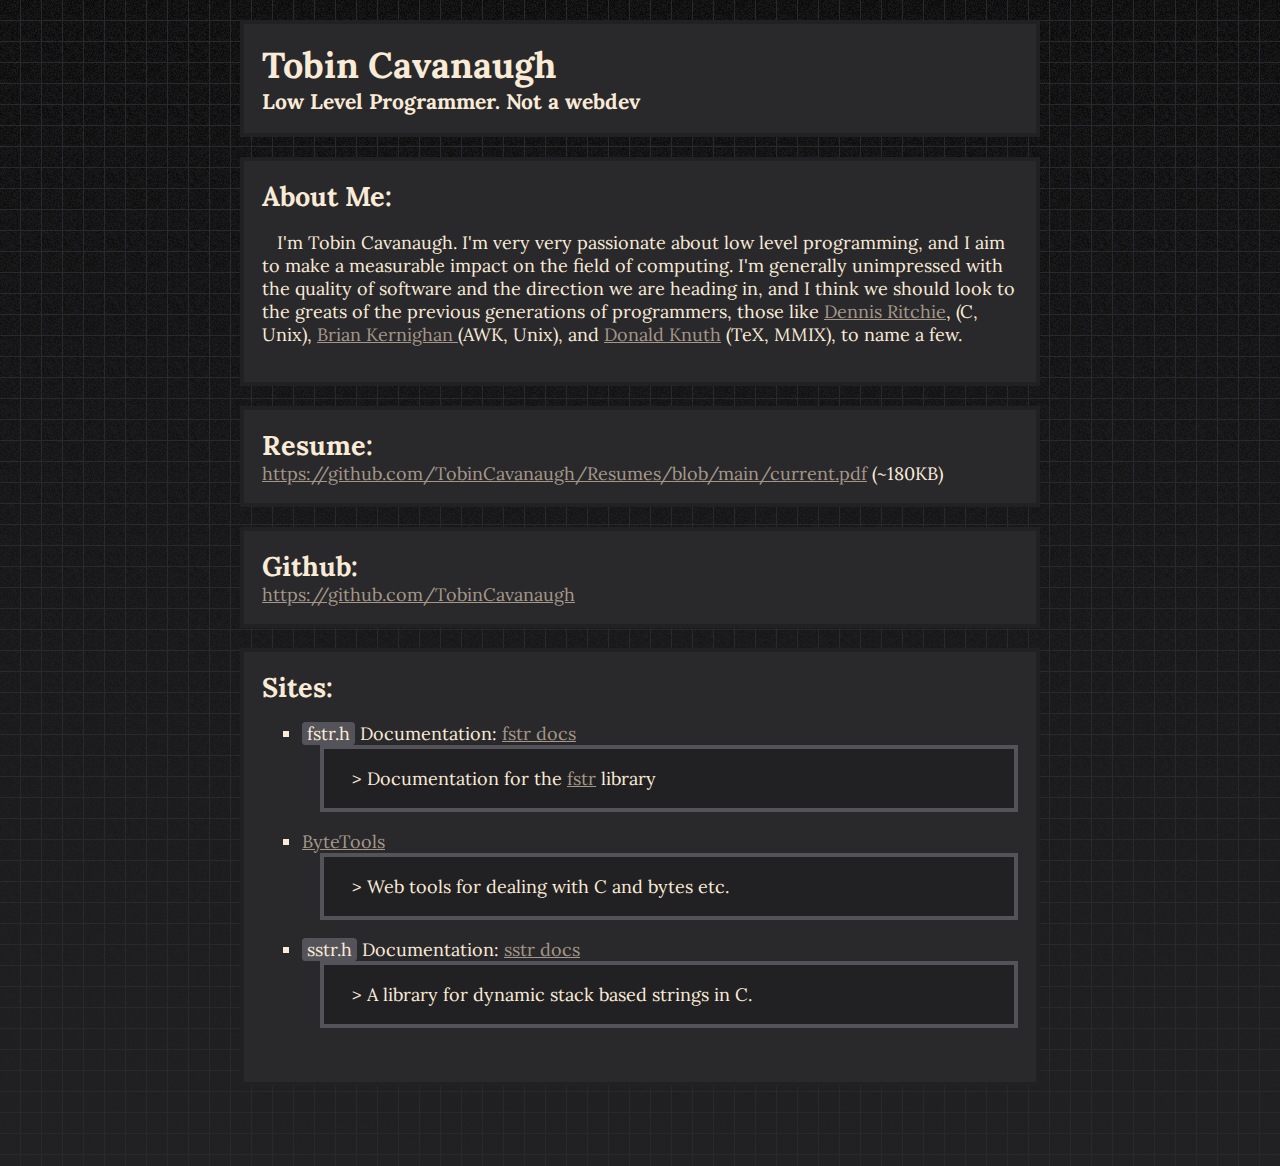
<file: index.html>
<!DOCTYPE html>
<html lang="en">
<head>
    <meta charset="UTF-8"/>
    <title>Tobin Cavanaugh</title>
    <meta name="viewport" content="width=device-width,initial-scale=1"/>
    <meta name="description" content=""/>
    <link rel="stylesheet" href="style.css">
    <!--    <link rel="icon" href="favicon.png">-->

    <!--Laila-->
    <link rel="preconnect" href="https://fonts.googleapis.com">
    <link rel="preconnect" href="https://fonts.gstatic.com" crossorigin>
    <link href="https://fonts.googleapis.com/css2?family=Laila:wght@300;400;500;600;700&display=swap"
          rel="stylesheet">

    <!--Averia-->
    <link rel="preconnect" href="https://fonts.googleapis.com">
    <link rel="preconnect" href="https://fonts.gstatic.com" crossorigin>
    <link href="https://fonts.googleapis.com/css2?family=Averia+Serif+Libre:ital,wght@0,300;0,400;0,700;1,300;1,400;1,700&family=Laila:wght@300;400;500;600;700&display=swap"
          rel="stylesheet">

    <!--lora-->
    <link rel="preconnect" href="https://fonts.googleapis.com">
    <link rel="preconnect" href="https://fonts.gstatic.com" crossorigin>
    <link href="https://fonts.googleapis.com/css2?family=Lora:ital,wght@0,400..700;1,400..700&display=swap"
          rel="stylesheet">
</head>

<body>
<div class="fullbg" style="margin: auto; width: 50rem; padding-bottom: 5em">

    <br/>
    <header>
        <h1 title="Tobin Samuel Cavanaugh">Tobin Cavanaugh</h1>
        <h3>Low Level Programmer. Not a webdev</h3>
    </header>

    <br/>

    <header>
        <h2>About Me:</h2>
        <p>
            I'm Tobin Cavanaugh. I'm very very passionate about low level
            programming,
            and I aim to make a measurable impact on the field of computing. I'm
            generally unimpressed with the quality of software and the direction
            we are heading in, and I think we should look to the greats of the
            previous generations of programmers, those like
            <a href="https://www.bell-labs.com/usr/dmr/www/">Dennis Ritchie</a>,
            (C, Unix),
            <a href="https://www.cs.princeton.edu/~bwk/">Brian Kernighan </a>
            (AWK, Unix), and
            <a href="https://www-cs-faculty.stanford.edu/~knuth/">
                Donald Knuth</a> (TeX, MMIX), to name a few.
        </p>
    </header>
    <br/>

    <header>
        <h2>Resume:</h2>
        <a href="https://github.com/TobinCavanaugh/Resumes/blob/main/current.pdf">
            https://github.com/TobinCavanaugh/Resumes/blob/main/current.pdf</a>
        (~180KB)
    </header>

    <br/>

    <header>
        <h2>Github:</h2>
        <a href="https://github.com/TobinCavanaugh">
            https://github.com/TobinCavanaugh </a>
    </header>

    <br/>

    <header>
        <h2>Sites:</h2>
        <ul>
            <li>
                <span class="inlinecode">fstr.h</span> Documentation:
                <a href="https://tobincavanaugh.github.io/fstr_docs/">fstr
                    docs</a>
                <blockquote>Documentation for the <a
                        href="https://github.com/TobinCavanaugh/fstr">fstr</a>
                    library
                </blockquote>
            </li>

            <li>
                <a href="https://tobincavanaugh.github.io/ByteStuff/">ByteTools</a>
                <blockquote>Web tools for dealing with C and bytes etc.
                </blockquote>
            </li>

            <li>
                <span class="inlinecode">sstr.h</span> Documentation: <a
                    href="https://tobincavanaugh.github.io/sstr/">sstr
                docs</a>
                <blockquote>A library for dynamic stack based strings in C.
                </blockquote>
            </li>
        </ul>
    </header>


</div>
</body>
</html>
</file>
<file: style.css>
﻿
.lora {
    font-family: "Lora", serif;
    font-optical-sizing: auto;
    font-weight: 400;
    font-style: normal;
}

html {
    --fr: #1c1c1e;
    --bq: #29292c;
    --bq2: #212123;
    --bq3: #535359;

    --txt: #faebd7;
    --link: rgb(164, 151, 136);

    background-color: var(--fr);

    font-family: "Lora";
}

* ::selection {
    /*background-color: var(--txt);*/
    background: var(--txt);


    color: var(--fr);

}

h1, h2, h3, h4, h5 {
    /*background: url('https://farm4.staticflickr.com/3262/3112684900_497293aa3a_m.jpg') no-repeat center center;*/
    /*background: linear-gradient(to right, darkred, orangered, pink, yellow);*/
    /*background-size: 100%;*/
    /*color: transparent;*/
    /*-webkit-background-clip: text;*/
    /*background-clip: text;*/

    margin: 0px;
}

header {
    margin: auto;
    width: auto;

    white-space: normal;
    padding: 1em;

    border-color: var(--bq2);
    border-width: .25em;
    border-style: solid;

    background-color: var(--bq);

    /*background-image: url('[data-uri]');*/
    /*background-color: color-mix(in srgb, var(--bq) 99%, transparent);*/
    /*background-blend-mode: luminosity;*/
    /*mix-blend-mode: exclusion;*/
}

.inlinecode::before, .inlinecode::after {
    content: " ";
    white-space: pre;
}

.inlinecode {
    background-color: var(--bq3);
    border-radius: 0.2em;
}

p::before {
    content: "  ";
    white-space: pre;
}

body {
    margin: auto;

    --border: var(--bq);
    --width: 10px;

    /*Grid*/
    background: repeating-linear-gradient(
            to right, transparent,
            transparent 20px,
            var(--border) 20px,
            var(--border) 21px
    ),
    repeating-linear-gradient(
            to bottom, transparent,
            transparent 20px,
            var(--border) 20px,
            var(--border) 21px
    ),
    linear-gradient(to bottom, transparent, var(--bq2)), url('[data-uri]');
    /*linear-gradient(to bottom, transparent, blac);*/
}


header {
    filter: unset !important;
}

* {
    color: var(--txt);
}

a {
    color: var(--link);
}

ul {
    list-style: square;
}

header {
    font-size: large;
}

li {
    padding-bottom: 1em;
}

blockquote {
    background-color: var(--bq2);
    border-color: var(--bq3);
    border-width: .25em;
    border-style: solid;

    padding: 1em 1em 1em 1em;
    margin: 0px 0px 0px 1em;
}

blockquote::before {
    content: "  > ";
    white-space: pre;
    text-indent: 1em;
}
</file>
